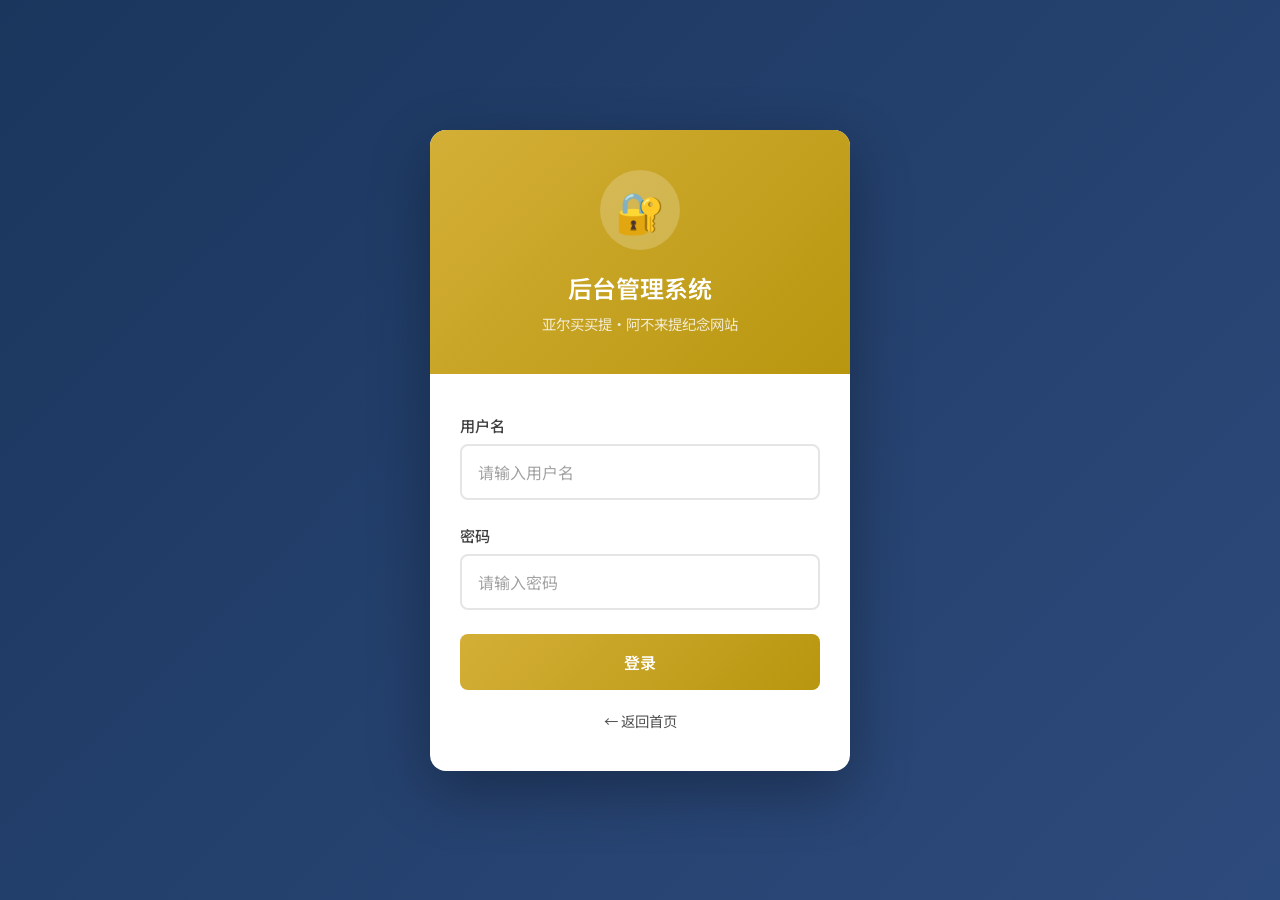
<file: frontend/admin/login.html>
<!DOCTYPE html>
<html lang="zh-CN">
<head>
    <meta charset="UTF-8">
    <meta name="viewport" content="width=device-width, initial-scale=1.0">
    <title>管理员登录 - 亚尔买买提・阿不来提纪念网站</title>
    <link rel="preconnect" href="https://fonts.googleapis.com">
    <link rel="preconnect" href="https://fonts.gstatic.com" crossorigin>
    <link href="https://fonts.googleapis.com/css2?family=Noto+Sans+SC:wght@400;500;600&display=swap" rel="stylesheet">
    <style>
        :root {
            --color-gold: #D4AF37;
            --color-gold-dark: #B8960E;
            --color-deep-blue: #1a365d;
            --color-white: #ffffff;
            --color-gray-100: #f7f7f7;
            --color-gray-200: #e5e5e5;
            --color-gray-400: #a3a3a3;
            --color-gray-600: #525252;
            --color-gray-700: #404040;
            --gradient-gold: linear-gradient(135deg, var(--color-gold) 0%, var(--color-gold-dark) 100%);
        }
        
        * {
            margin: 0;
            padding: 0;
            box-sizing: border-box;
        }
        
        body {
            font-family: 'Noto Sans SC', sans-serif;
            min-height: 100vh;
            display: flex;
            align-items: center;
            justify-content: center;
            background: linear-gradient(135deg, var(--color-deep-blue) 0%, #2d4a7c 100%);
            padding: 20px;
        }
        
        .login-container {
            width: 100%;
            max-width: 420px;
            background: var(--color-white);
            border-radius: 16px;
            box-shadow: 0 20px 60px rgba(0, 0, 0, 0.3);
            overflow: hidden;
        }
        
        .login-header {
            background: var(--gradient-gold);
            padding: 40px 30px;
            text-align: center;
        }
        
        .login-icon {
            width: 80px;
            height: 80px;
            background: rgba(255, 255, 255, 0.2);
            border-radius: 50%;
            display: flex;
            align-items: center;
            justify-content: center;
            margin: 0 auto 20px;
            font-size: 2.5rem;
        }
        
        .login-title {
            color: var(--color-white);
            font-size: 1.5rem;
            font-weight: 600;
            margin-bottom: 8px;
        }
        
        .login-subtitle {
            color: rgba(255, 255, 255, 0.8);
            font-size: 0.9rem;
        }
        
        .login-form {
            padding: 40px 30px;
        }
        
        .form-group {
            margin-bottom: 24px;
        }
        
        .form-label {
            display: block;
            font-weight: 500;
            color: var(--color-gray-700);
            margin-bottom: 8px;
            font-size: 0.95rem;
        }
        
        .form-input {
            width: 100%;
            padding: 14px 16px;
            border: 2px solid var(--color-gray-200);
            border-radius: 8px;
            font-size: 1rem;
            font-family: inherit;
            transition: all 0.2s ease;
            background: var(--color-white);
        }
        
        .form-input:focus {
            outline: none;
            border-color: var(--color-gold);
            box-shadow: 0 0 0 3px rgba(212, 175, 55, 0.1);
        }
        
        .form-input::placeholder {
            color: var(--color-gray-400);
        }
        
        .btn-login {
            width: 100%;
            padding: 16px;
            background: var(--gradient-gold);
            border: none;
            border-radius: 8px;
            color: var(--color-white);
            font-size: 1rem;
            font-weight: 600;
            cursor: pointer;
            transition: all 0.3s ease;
            font-family: inherit;
        }
        
        .btn-login:hover {
            transform: translateY(-2px);
            box-shadow: 0 6px 20px rgba(212, 175, 55, 0.4);
        }
        
        .btn-login:active {
            transform: translateY(0);
        }
        
        .btn-login:disabled {
            opacity: 0.7;
            cursor: not-allowed;
            transform: none;
        }
        
        .back-link {
            display: block;
            text-align: center;
            margin-top: 20px;
            color: var(--color-gray-600);
            text-decoration: none;
            font-size: 0.9rem;
            transition: color 0.2s ease;
        }
        
        .back-link:hover {
            color: var(--color-gold);
        }
        
        .error-message {
            background: #FEE2E2;
            border: 1px solid #FECACA;
            color: #DC2626;
            padding: 12px 16px;
            border-radius: 8px;
            margin-bottom: 20px;
            font-size: 0.9rem;
            display: none;
        }
        
        .error-message.show {
            display: block;
        }
        
        .loading-spinner {
            display: inline-block;
            width: 20px;
            height: 20px;
            border: 2px solid rgba(255, 255, 255, 0.3);
            border-top-color: var(--color-white);
            border-radius: 50%;
            animation: spin 1s linear infinite;
            margin-right: 8px;
            vertical-align: middle;
        }
        
        @keyframes spin {
            to { transform: rotate(360deg); }
        }
    </style>
</head>
<body>
    <div class="login-container">
        <div class="login-header">
            <div class="login-icon">🔐</div>
            <h1 class="login-title">后台管理系统</h1>
            <p class="login-subtitle">亚尔买买提・阿不来提纪念网站</p>
        </div>
        
        <form class="login-form" id="loginForm">
            <div class="error-message" id="errorMessage"></div>
            
            <div class="form-group">
                <label class="form-label" for="username">用户名</label>
                <input type="text" id="username" name="username" class="form-input" 
                       placeholder="请输入用户名" required autocomplete="username">
            </div>
            
            <div class="form-group">
                <label class="form-label" for="password">密码</label>
                <input type="password" id="password" name="password" class="form-input" 
                       placeholder="请输入密码" required autocomplete="current-password">
            </div>
            
            <button type="submit" class="btn-login" id="submitBtn">登录</button>
            
            <a href="/" class="back-link">← 返回首页</a>
        </form>
    </div>
    
    <script>
        const API_BASE = '/api';
        
        // 检查是否已登录
        const token = localStorage.getItem('adminToken');
        if (token) {
            window.location.href = '/admin/';
        }
        
        const form = document.getElementById('loginForm');
        const errorMessage = document.getElementById('errorMessage');
        const submitBtn = document.getElementById('submitBtn');
        
        form.addEventListener('submit', async (e) => {
            e.preventDefault();
            
            const username = document.getElementById('username').value.trim();
            const password = document.getElementById('password').value;
            
            if (!username || !password) {
                showError('请输入用户名和密码');
                return;
            }
            
            submitBtn.disabled = true;
            submitBtn.innerHTML = '<span class="loading-spinner"></span>登录中...';
            hideError();
            
            try {
                const response = await fetch(`${API_BASE}/auth/login`, {
                    method: 'POST',
                    headers: {
                        'Content-Type': 'application/json'
                    },
                    body: JSON.stringify({ username, password })
                });
                
                const data = await response.json();
                
                if (!response.ok || data.code !== 200) {
                    throw new Error(data.message || '登录失败');
                }
                
                // 保存token和用户信息
                localStorage.setItem('adminToken', data.data.token);
                localStorage.setItem('adminUser', JSON.stringify(data.data.user));
                
                // 跳转到后台首页
                window.location.href = '/admin/';
                
            } catch (error) {
                showError(error.message || '登录失败，请重试');
                submitBtn.disabled = false;
                submitBtn.textContent = '登录';
            }
        });
        
        function showError(message) {
            errorMessage.textContent = message;
            errorMessage.classList.add('show');
        }
        
        function hideError() {
            errorMessage.classList.remove('show');
        }
    </script>
</body>
</html>
</file>
